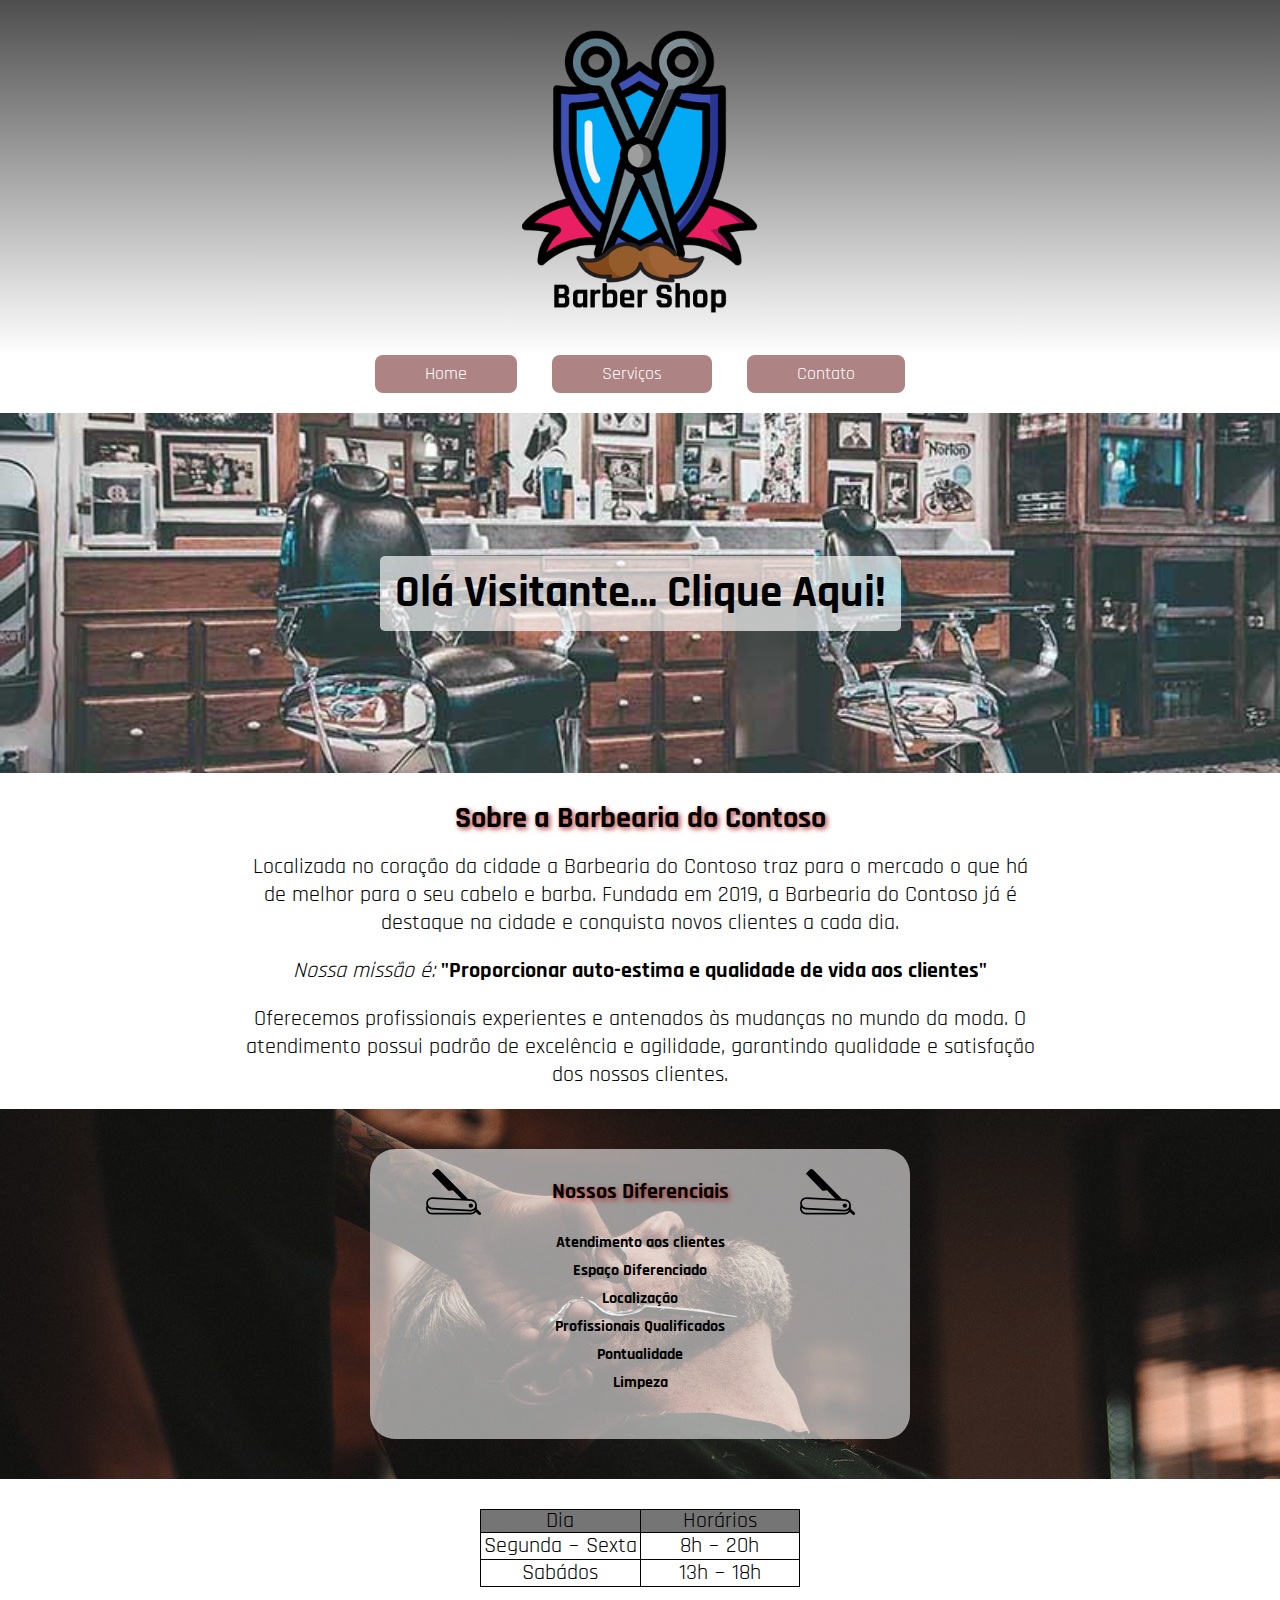
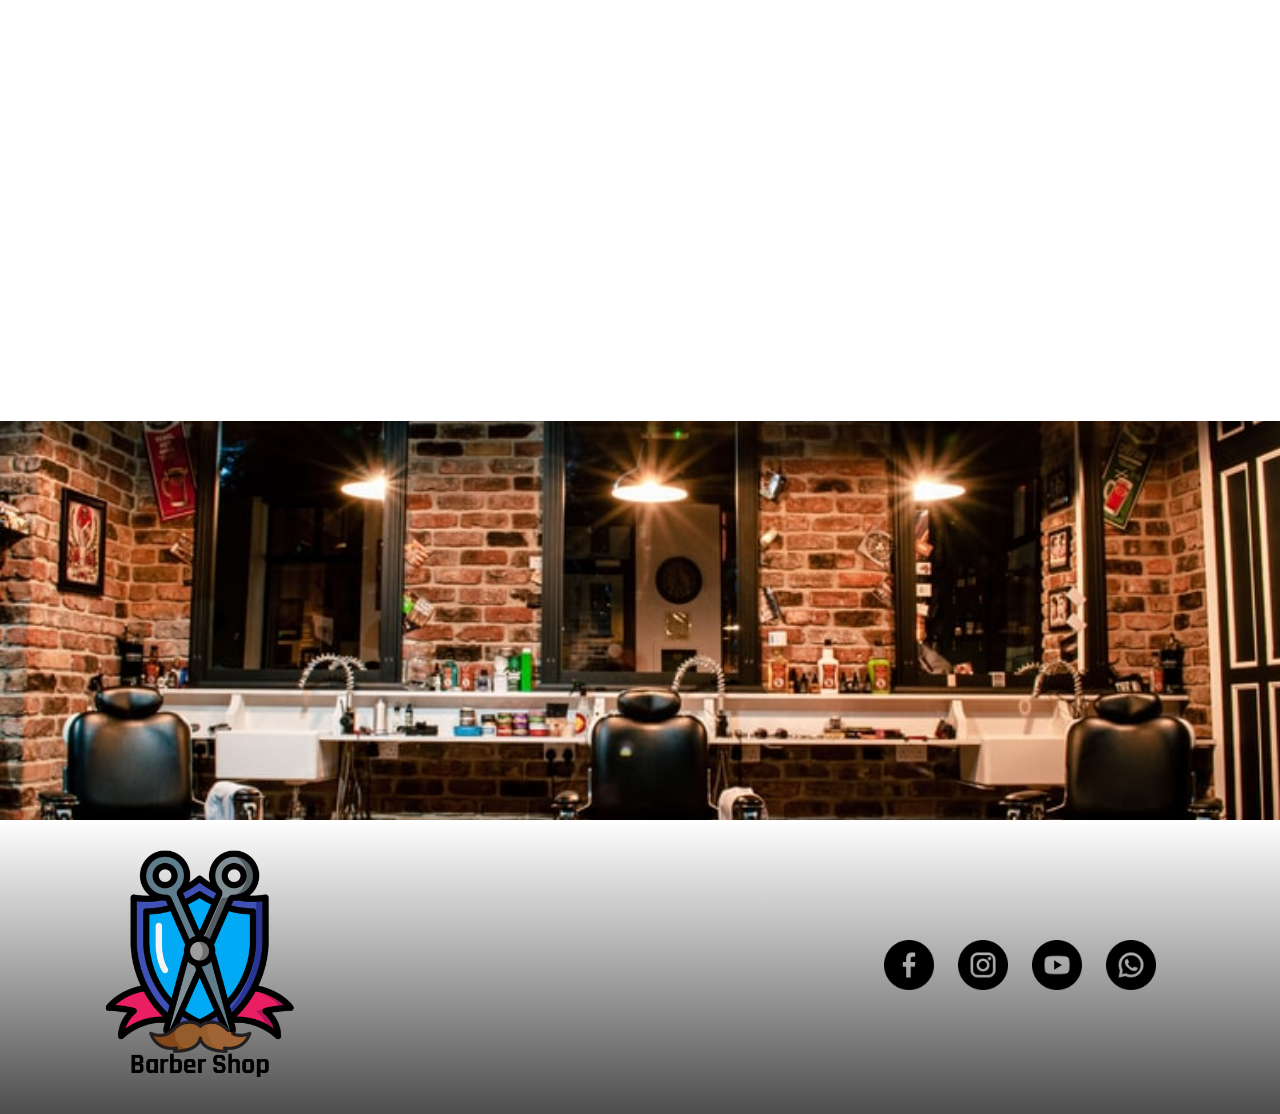
<file: index.html>
<!DOCTYPE html>
<html lang="pt-br">
<head>
    <meta charset="UTF-8">
    <meta name="viewport" content="width=device-width, initial-scale=1.0">
    <title>A Barbeario do Contoso - Since 2022</title>

    <link rel="stylesheet" href="src/css/reset.css">
    <link rel="stylesheet" href="src/css/style.css">

    <link rel="shortcut icon" href="src/img/favicon.ico" type="image/x-icon">

    <link rel="preconnect" href="https://fonts.googleapis.com">
    <link rel="preconnect" href="https://fonts.gstatic.com" crossorigin>
    <link href="https://fonts.googleapis.com/css2?family=Rajdhani:wght@300;400;500;600;700&display=swap" rel="stylesheet">
</head>
<body>
    <header>
        <div class="container">
           <img src="src/img/logo.png" alt="Logo da Barbeario">
        </div>        
    </header>

    <nav>
        <a href="index.html">Home</a>
        <a href="servicos.html">Serviços</a>
        <a href="contato.html">Contato</a>
    </nav>

    <main>
        <section id="primeira">
            <div class="container">
                <div class="div-visitante">
                    <h2 id="nome-visitante">Olá Visitante... Clique Aqui!</h2>
                </div>
            </div>
        </section>

         <section id="segunda">
            <div class="container">
                
                <h2 class="titulo">Sobre a Barbearia do Contoso</h2>
                
                <p class="paragrafo">Localizada no coração da cidade a Barbearia do  Contoso traz para o mercado o que há de melhor para o seu cabelo e barba. Fundada em 2019, a Barbearia do Contoso já é destaque na cidade e conquista novos clientes a cada dia.</p>

                   <p class="paragrafo"><span class="missao">Nossa missão é:</span> <span>"Proporcionar auto-estima e qualidade de vida aos clientes"</span></p>

                   <p class="paragrafo">Oferecemos profissionais experientes e antenados às mudanças no mundo da moda. O atendimento possui padrão de excelência e agilidade, garantindo qualidade e satisfação dos nossos clientes.</p>
            </div>
            
         </section>

        <section id="diferenciais">
            <div class="container">
                <div class="title-diferenciais">
                    <img src="src/img/straight-barber-razor.svg" alt="">
                    <p>Nossos Diferenciais</p>
                    <img src="src/img/straight-barber-razor.svg" alt="">
                </div>
                <ul>
                    <li>Atendimento aos clientes</li>
                    <li>Espaço Diferenciado</li>
                    <li>Localização</li>
                    <li>Profissionais Qualificados</li>
                    <li>Pontualidade</li>
                    <li>Limpeza</li>
                </ul>
            </div>
        </section>

        <section id="horario-funcionamento">
            <div class="container">
                <table>
                    <thead>
                        <tr>
                           <th>Dia</th>
                           <th>Horários</th>
                        </tr>
                    </thead>
                    <tbody>
                        <tr>
                            <td>Segunda ~ Sexta</td>
                            <td>8h ~ 20h</td>
                        </tr>
                        <tr>
                            <td>Sabádos</td>
                            <td>13h ~ 18h</td>
                        </tr>
                    </tbody>
                </table>
            </div>
        </section>

        <section id="localizacao">
            <iframe src="https://www.google.com/maps/embed?pb=!1m18!1m12!1m3!1d2052.2093409652744!2d-54.485417545361074!3d-27.872299273396262!2m3!1f0!2f0!3f0!3m2!1i1024!2i768!4f13.1!3m3!1m2!1s0x94f935b5e6760431%3A0x9879071eef7bee43!2sSenac%20Santa%20Rosa!5e0!3m2!1spt-BR!2sbr!4v1713479528250!5m2!1spt-BR!2sbr" width="100%" height="400" style="border:0;" allowfullscreen="" loading="lazy" referrerpolicy="no-referrer-when-downgrade"></iframe>   
        </section>

        <section id="video">
            <iframe width="560" height="315" src="https://www.youtube.com/embed/8pWtdanVz3I?si=96BbyCvHpJWzsTg8&amp;controls=0" title="YouTube video player" frameborder="0" allow="accelerometer; autoplay; clipboard-write; encrypted-media; gyroscope; picture-in-picture; web-share" referrerpolicy="strict-origin-when-cross-origin" allowfullscreen></iframe>
        </section>
    </main>

    <footer>
        <div class="container">
            <img class="logo" src="src/img/logo.png" alt="Logo da Barbearia">

            <div class="midias">
                <a href="https://www.facebook.com/barbearia" target="_blank"><img src="src/img/facebook.png" alt=""></a>
                <a href="https://www.instagram.com/barbearia" target="_blank"><img src="src/img/instagram.png" alt=""></a>
                <a href="https://www.youtube.com/barbearia" target="_blank"><img src="src/img/youtube.png" alt=""></a>
                <a href=""><img src="src/img/whatsapp.png" alt=""></a>
            </div>
        </div>
    </footer>
    
</body>
</html>
</file>
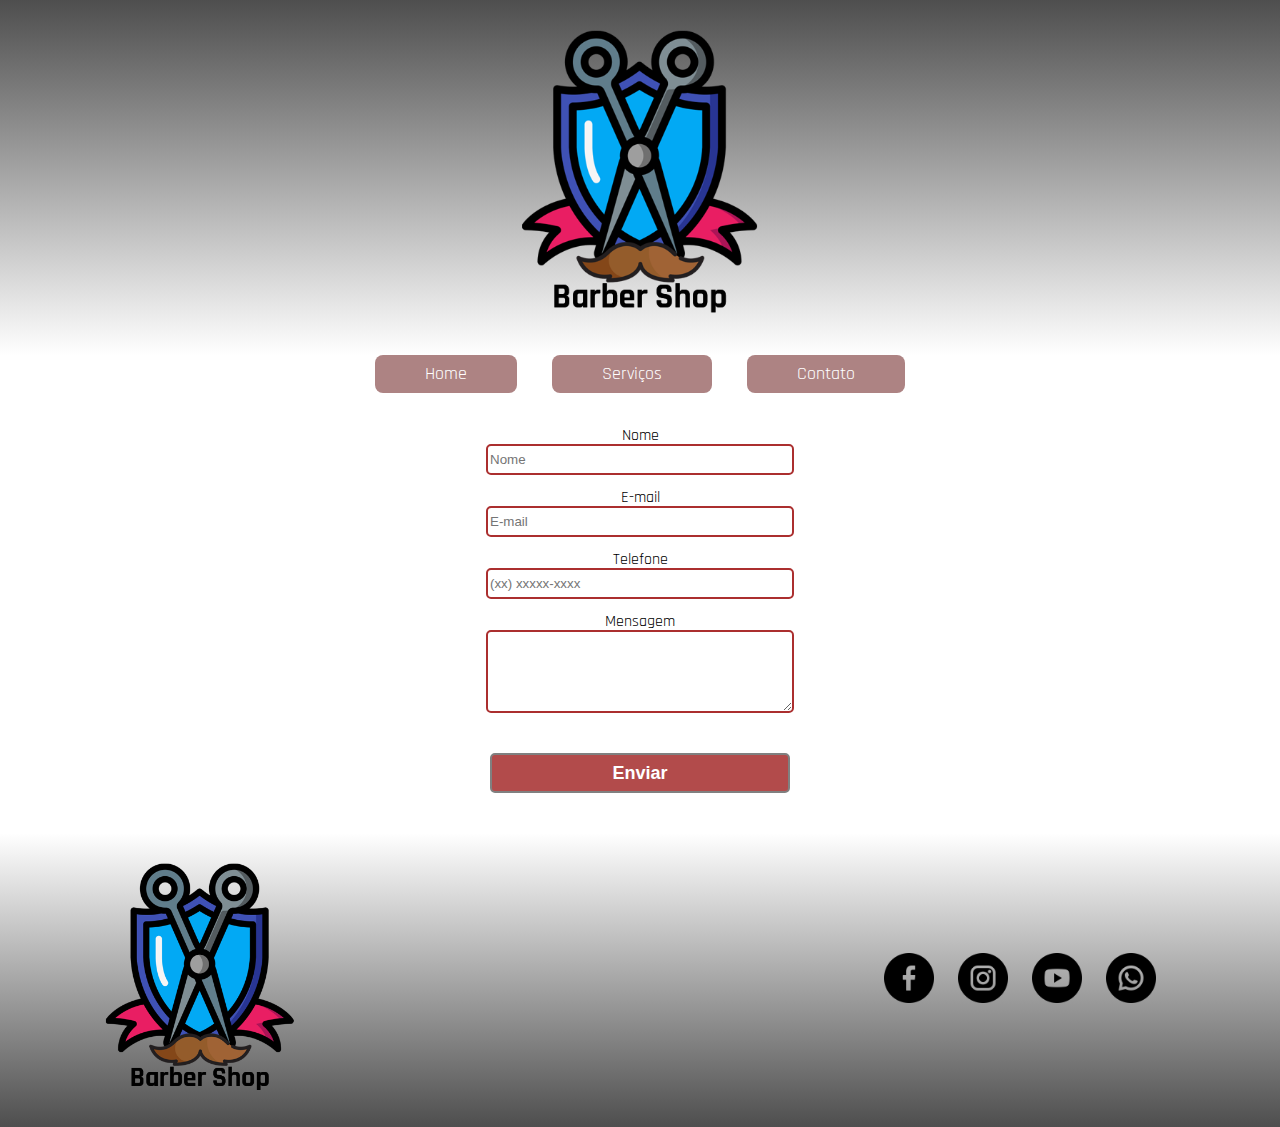
<file: contato.html>
<!DOCTYPE html>
<html lang="pt-br">
<head>
    <meta charset="UTF-8">
    <meta name="viewport" content="width=device-width, initial-scale=1.0">
    <title>A Barbeario do Contoso - Since 2022</title>

    <link rel="stylesheet" href="src/css/reset.css">
    <link rel="stylesheet" href="src/css/style.css">

    <link rel="shortcut icon" href="src/img/favicon.ico" type="image/x-icon">

    <link rel="preconnect" href="https://fonts.googleapis.com">
    <link rel="preconnect" href="https://fonts.gstatic.com" crossorigin>
    <link href="https://fonts.googleapis.com/css2?family=Rajdhani:wght@300;400;500;600;700&display=swap" rel="stylesheet">
</head>
<body>
    <header>
        <div class="container">
           <img src="src/img/logo.png" alt="Logo da Barbeario">
        </div>        
    </header>

    <nav>
        <a href="index.html">Home</a>
        <a href="servicos.html">Serviços</a>
        <a href="contato.html">Contato</a>
    </nav>

    <main>
        <form action="">
            <label for="nome">Nome</label>
            <input type="text" name="" id="nome" placeholder="Nome" tabindex="1" required>

            <label for="email">E-mail</label>
            <input type="email" name="" id="email" placeholder="E-mail" tabindex="2" required>

            <label for="telefone">Telefone</label>
            <input type="tel" name="" id="telefone" tabindex="3" placeholder="(xx) xxxxx-xxxx" required>

            <label for="mensagem">Mensagem</label>
            <textarea name="" id="" cols="30" rows="5" tabindex="4"></textarea>

            <button type="submit">Enviar</button>

        </form>

    </main>

    <footer>
        <div class="container">
            <img class="logo" src="src/img/logo.png" alt="Logo da Barbearia">

            <div class="midias">
                <a href="https://www.facebook.com/barbearia" target="_blank"><img src="src/img/facebook.png" alt=""></a>
                <a href="https://www.instagram.com/barbearia" target="_blank"><img src="src/img/instagram.png" alt=""></a>
                <a href="https://www.youtube.com/barbearia" target="_blank"><img src="src/img/youtube.png" alt=""></a>
                <a href=""><img src="src/img/whatsapp.png" alt=""></a>
            </div>
        </div>
    </footer>
    
</body>
</html>
</file>
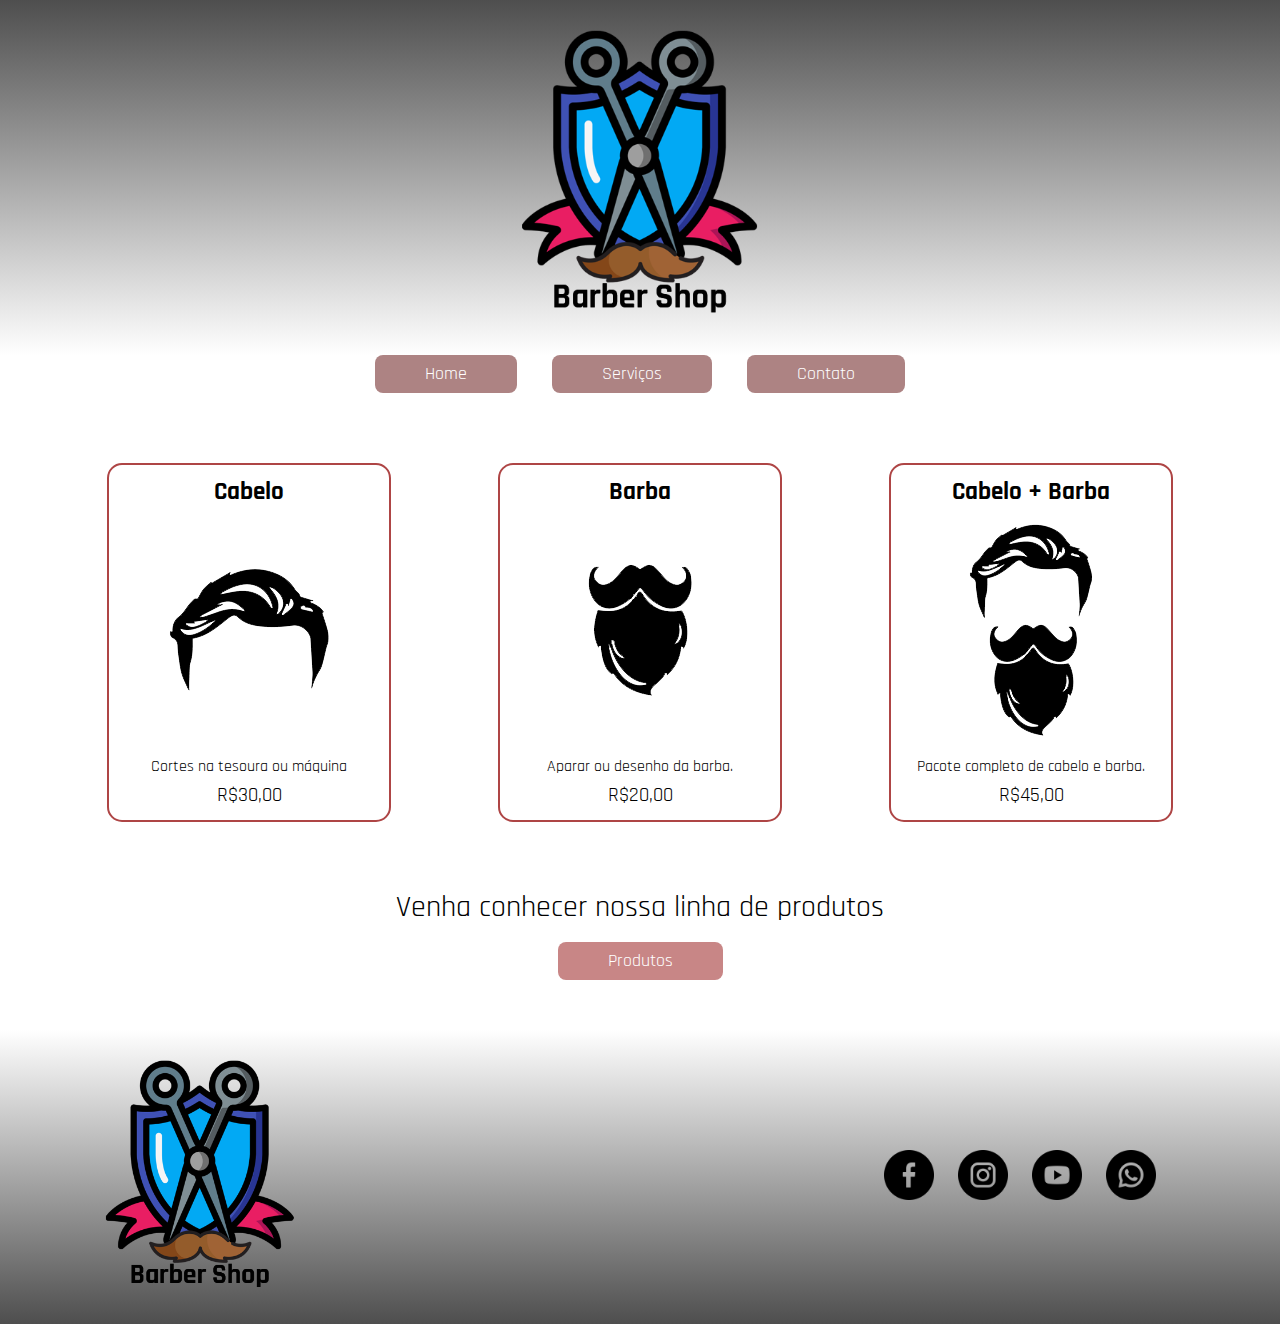
<file: servicos.html>
<!DOCTYPE html>
<html lang="pt-br">
<head>
    <meta charset="UTF-8">
    <meta name="viewport" content="width=device-width, initial-scale=1.0">
    <title>A Barbeario do Contoso - Since 2022</title>

    <link rel="stylesheet" href="src/css/reset.css">
    <link rel="stylesheet" href="src/css/style.css">

    <link rel="shortcut icon" href="src/img/favicon.ico" type="image/x-icon">

    <link rel="preconnect" href="https://fonts.googleapis.com">
    <link rel="preconnect" href="https://fonts.gstatic.com" crossorigin>
    <link href="https://fonts.googleapis.com/css2?family=Rajdhani:wght@300;400;500;600;700&display=swap" rel="stylesheet">
</head>
<body>
    <header>
        <div class="container">
           <img src="src/img/logo.png" alt="Logo da Barbeario">
        </div>        
    </header>

    <nav>
        <a href="index.html">Home</a>
        <a href="servicos.html">Serviços</a>
        <a href="contato.html">Contato</a>
    </nav>

    <main>
        <section class="servicos">
            <div class="servico">
                <h3 class="title">Cabelo</h3>
                <img src="src/img/cabelo.png" alt="Imagem do corte de cabelo">
                <p class="descricao">Cortes na tesoura ou máquina</p>
                <p class="preco">R$30,00</p>    
            </div>

            <div class="servico">
                <h3 class="title">Barba</h3>
                <img src="src/img/barba.png" alt="Imagem do serviço de aparar ou desenhar a barba">
                <p class="descricao">Aparar ou desenho da barba.</p>
                <p class="preco">R$20,00</p>    
            </div>
            
            <div class="servico">
                <h3 class="title">Cabelo + Barba</h3>
                <img src="src/img/cabelo+barba.png" alt="Imagem do combo de corte de cabelo e aparar ou desenhar a barba">
                <p class="descricao">Pacote completo de cabelo e barba.</p>
                <p class="preco">R$45,00</p>    
            </div>
        </section>

            <section class="produtos">
                    <h4>Venha conhecer nossa linha de produtos</h4>
                    <a href="http://" target="_blank" rel="noopener noreferrer">Produtos</a>
            </section>

    </main>

    <footer>
        <div class="container">
            <img class="logo" src="src/img/logo.png" alt="Logo da Barbearia">

            <div class="midias">
                <a href="https://www.facebook.com/barbearia" target="_blank"><img src="src/img/facebook.png" alt=""></a>
                <a href="https://www.instagram.com/barbearia" target="_blank"><img src="src/img/instagram.png" alt=""></a>
                <a href="https://www.youtube.com/barbearia" target="_blank"><img src="src/img/youtube.png" alt=""></a>
                <a href=""><img src="src/img/whatsapp.png" alt=""></a>
            </div>
        </div>
    </footer>
    
</body>
</html>
</file>
<file: src/css/style.css>
body {
    font-family: "Rajdhani", sans-serif;
}

header {
    text-align: center;
    background: linear-gradient(rgb(78, 78, 78), #fff);
}

header .container {
    padding-top: 30px;
    padding-bottom: 30px;
}

header .container img {
    width: 250px;
}

nav {
   width: 600px;
   margin: auto;
   display: flex;
   justify-content: space-evenly;
}

nav a {
    background-color: rgb(173, 131, 131);
    padding-top: 10px;
    padding-bottom: 10px;
    padding-left: 50px;
    padding-right: 50px;
    text-decoration: none;
    color: #fff;
    font-size: 18px;
    border-radius: 8px;
}

nav a:hover {
    background-color: rgb(197, 66, 66);
    color:#000;
    font-weight: bold;
    box-shadow: 5px 3px 20px rgb(173, 131, 131);
}

main {
    margin-top: 20px;
}

#primeira {
    background-image: url(../img/banner.jpg);
    background-repeat: no-repeat;
    background-size: cover;
}

#primeira .container {
    padding-top: 30px;
    padding-bottom: 30px;
    padding-left: 30px;
    padding-right: 30px;
}

#primeira .div-visitante{
    height: 300px;
    display: flex;
    align-items: center;
    justify-content: center;
}

#primeira #nome-visitante {
    font-size: 45px;
    background-color: rgba(255, 255, 255, 0.674);
    border-radius: 5px;
    padding: 15px;
    font-weight: bold;
}

#segunda .container {
    padding: 20px;
    text-align: center;
}

#segunda .titulo {
    font-size: 30px;
    margin: 10px 0;
    font-weight: bold;
    text-shadow: 2px 2px 5px rgb(182, 48, 48);
}

#segunda .paragrafo {
    font-size: 22px;
    line-height: 28px;
    max-width: 800px;
    margin: 20px auto 0 auto;
}

#segunda span {
    font-weight: bold;
}

#segunda .missao {
    font-style: italic;
    font-weight: unset;
}

#diferenciais {
    background-image: url(../img/beneficios.jpg);
    background-repeat: no-repeat;
    background-size: cover;
    padding: 40px 0;
}

#diferenciais .container {
    padding: 20px;
    background-color: rgba(255, 255, 255, 0.568);
    max-width: 500px;
    height: 250px;
    margin: auto;
    border-radius: 25px;
}

#diferenciais .title-diferenciais {
    display: flex;
    align-items: center;
    justify-content: space-around;
}

#diferenciais .title-diferenciais p {
    font-size: 22px;
    margin: 10px 0;
    font-weight: bold;
    text-shadow: 2px 2px 5px rgb(182, 48, 48);
}

#diferenciais .title-diferenciais img {
    width: 55px;
}

#diferenciais ul {
    text-align: center;
    margin-top: 20px;
}

#diferenciais ul li {
    margin: 12px 0;
    font-weight: bold;
}

#diferenciais ul li:hover {
    cursor: pointer;
    transform: scale(1.8);
}

#horario-funcionamento .container {
    width: 500px;
    margin: auto;
    padding: 30px 0;
}

#horario-funcionamento table {
    width: 320px;
    margin:auto;
    border: 1px solid #000;
    font-size: 22px;
}

#horario-funcionamento table th {
    width: 130px;
    border: 1px solid #000;
    background-color: #757575;
}

#horario-funcionamento table td {
    border: 1px solid #000;
    text-align: center;
    padding: 2px 0;
}

#video {
    text-align: center;
    padding: 40px 0;
    background-image: url(../img/bkg-video.jpg);
    background-repeat: no-repeat;
    background-size: cover;
    background-position: center;
}

/* INICIO DO CSS PÁGINA DE SERVIÇOS */

.servicos {
    display: flex;
    justify-content: space-evenly;
    margin: 70px 0;
}

.servicos .servico {
    width: 250px;
    border: 2px solid rgb(174, 69, 69);
    text-align: center;
    border-radius: 15px;
    padding: 15px;
}

.servico .title {
    font-weight: bold;
    font-size: 25px;
}

.servico .preco {
    margin-top: 10px;
    font-size: 20px;
}

.servico:hover {
    background-color: #ae9f9f;
    border-color: rgb(116, 116, 193);
    cursor: pointer;
    font-style: italic;
    font-weight: bold;
}

.servico img:hover{
    transition: .9s;
    transform: scale(1.1) translateY(-5px);
}

.produtos {
    display: flex;
    flex-direction: column;
    align-items: center;
    gap:20px;
    margin-bottom: 50px;
}

.produtos h4 {
    font-size: 30px;
}

.produtos a {
    background-color: rgb(200, 134, 134);
    padding: 10px 50px;
    text-decoration: none;
    color:#fff;
    font-size: 18px;
    border-radius: 8px;
}

.produtos a:hover{
    color:#000;
    background-color: rgb(197, 90, 90);
    box-shadow: 5px 3px 20px rgb(173, 94, 94);
    font-weight: bold;
}

/* INICIO DO CSS PÁGINA DE CONTATO */

main form {
    display: flex;
    flex-direction: column;
    align-items: center;
}

main form input {
    width: 300px;
    height: 25px;
    border-radius: 5px;
    border: 2px solid rgb(171, 47, 47);
}

main form input:focus {
    outline: none;
    border: dashed rgb(65, 62, 62);
}

main form label {
    margin-top: 15px;
}

main form textarea {
    width: 300px;
    border-radius: 5px;
    border: 2px solid rgb(171, 47, 47);

}

main form textarea:focus {
    outline: none;
    border: dashed rgb(65, 62, 62);
}

main form button {
    width: 300px;
    height: 40px;
    margin: 40px 0;
    border-radius: 5px;
    border: 2px solid gray;
    background-color: rgb(178, 75, 75);
    color: #fff;
    font-size: 18px;
    font-weight: bold;
}

main form button:hover {
    color: #000;
    background-color: aquamarine;
    box-shadow: 5px 3px 20px rgb(174, 64, 64);
}

footer {
    background:linear-gradient(180deg, #fff, rgb(78, 78, 78));
}

footer .container{
    margin: 0 100px;
    padding: 30px 0;
    display: flex;
    align-items: center;
    justify-content: space-between;
}

footer .container .logo {
    width: 200px;
}

footer .midias {
    width: 320px;
    display: flex;
    justify-content: space-evenly;
}

footer .midias img {
    width: 50px;
}

footer .midias a {
    transition: 0.3s;
}

footer .midias a:hover {
    transform: translateY(-15px);
}

@media (max-width:768px) {
    footer .container {
        margin: 0 30px;
    }    
}

@media (max-width:426px) {
    nav {
        width: unset;
        flex-direction: column;
        padding: 20px;
        gap: 10px;
    }

    #video iframe {
        width: 100%;
    }

    #horario-funcionamento .container {
        width: unset;
    }

    footer .container {
        flex-direction: column;
        gap: 20px;
    }
}
</file>
